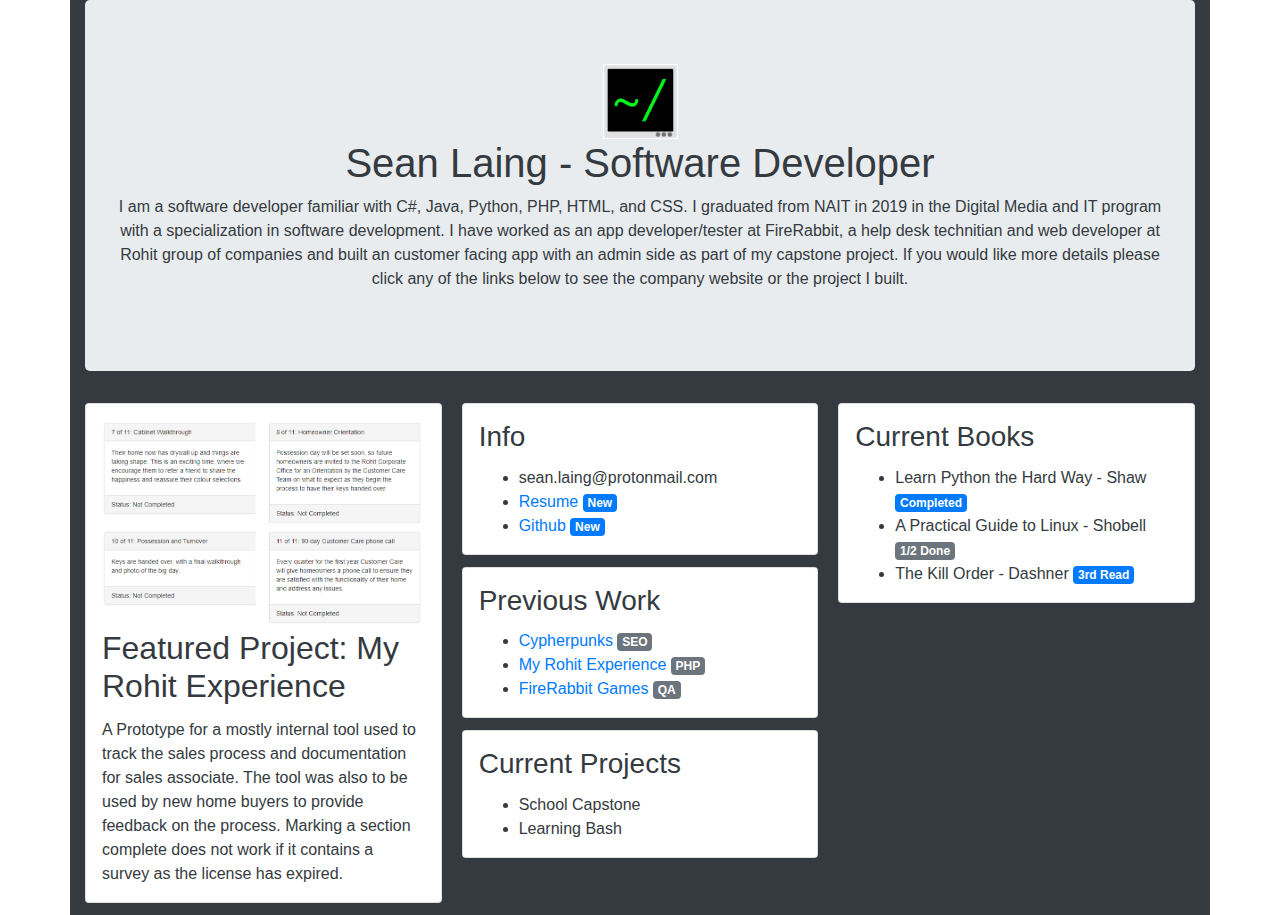
<file: Old/index.html>
<!DOCTYPE html>
<html>
<header>
	<link rel="stylesheet" type="text/css" href="style.css">

	<link rel="icon" src="https://seanmlaing.github.io/MonitorLogo.png" >

	<meta charset="utf-8">
  	<meta name="viewport" content="width=device-width, initial-scale=1">
  	<link rel="stylesheet" href="https://maxcdn.bootstrapcdn.com/bootstrap/4.3.1/css/bootstrap.min.css">
  	<script src="https://ajax.googleapis.com/ajax/libs/jquery/3.3.1/jquery.min.js"></script>
  	<script src="https://cdnjs.cloudflare.com/ajax/libs/popper.js/1.14.7/umd/popper.min.js"></script>
  	<script src="https://maxcdn.bootstrapcdn.com/bootstrap/4.3.1/js/bootstrap.min.js"></script>

<!-- Google tag (gtag.js) -->
<script async src="https://www.googletagmanager.com/gtag/js?id=G-87BZWY4LSF"></script>
<script>
  window.dataLayer = window.dataLayer || [];
  function gtag(){dataLayer.push(arguments);}
  gtag('js', new Date());

  gtag('config', 'G-87BZWY4LSF');
</script>


	<title>Sean Laing - GitHub</title>
</header>

<body>
	<div class="container bg-dark text-dark">
		<div class="jumbotron text-center text-dark">
			<img width="75px" hight="75px" src="MonitorLogo.png" alt="Crt Logo - Sean Laing" />
			<h1>Sean Laing - Software Developer</h1>
			<p>I am a software developer familiar with C#, Java, Python, PHP, HTML, and CSS. I graduated from NAIT in 2019 in the Digital Media and IT program with a specialization in software development. I have worked as an app developer/tester at FireRabbit, a help desk technitian and web developer at Rohit group of companies and built an customer facing app with an admin side as part of my capstone project. If you would like more details please click any of the links below to see the company website or the project I built.
		</div>

		<div class="card-columns">
			<div class="card p-3">
				<img class="card-img-top" src="myrohit.png" alt="my rohit experience" />
				<h2 class="card-title">Featured Project: My Rohit Experience</h2>
				<p class="card-text">A Prototype for a mostly internal tool used to track the sales process and documentation for sales associate. The tool was also to be used by new home buyers to provide feedback on the process. Marking a section complete does not work if it contains a survey as the license has expired.</p>
			</div>
		
			<div class="card p-3">
				<h3 class="card-title">Info</h3>
				<ul class="card-text">
					<li>sean.laing@protonmail.com</li>
					<li><a href="resume.pdf">Resume <span class="badge badge-primary">New</span></a></li>
					<li><a href="https://github.com/SeanMLaing">Github <span class="badge badge-primary">New</span></a></li>
					
				</ul>
			</div>
			<div class="card p-3">
				<h3 class="card-title">Previous Work</h3>
				<ul class="card-text">
					<li><a href="http://slaing4.dmitstudent.ca/cypherpunks">Cypherpunks <span class="badge badge-secondary">SEO</span></a></li>
					<li><a href="http://myrohitexperience.com/pages/units.php">My Rohit Experience <span class="badge badge-secondary">PHP</span></a></li>
					<li><a href="https://www.firerabbit.com/">FireRabbit Games <span class="badge badge-secondary">QA</span></a></li>
					
					
				</ul>
			</div>


			
			<div class="card p-3">
				<h3 class="card-title">Current Projects</h3>
				<ul class="card-text">
					<li>School Capstone</li>
					<li>Learning Bash</li>
				</ul>
			</div>
			<div class="card p-3">
				<h3 class="card-title">Current Books</h3>
				<ul class="card-text">
					<li>Learn Python the Hard Way - Shaw <span class="badge badge-primary">Completed</span></li>
					<li>A Practical Guide to Linux - Shobell <span class="badge badge-secondary">1/2 Done </span></li>
					<li>The Kill Order - Dashner <span class="badge badge-primary">3rd Read</span></li>
				</ul>
			</div>
			
		</div>
	</div>	
</body>

</html>
</file>
<file: Old/style.css>

</file>
